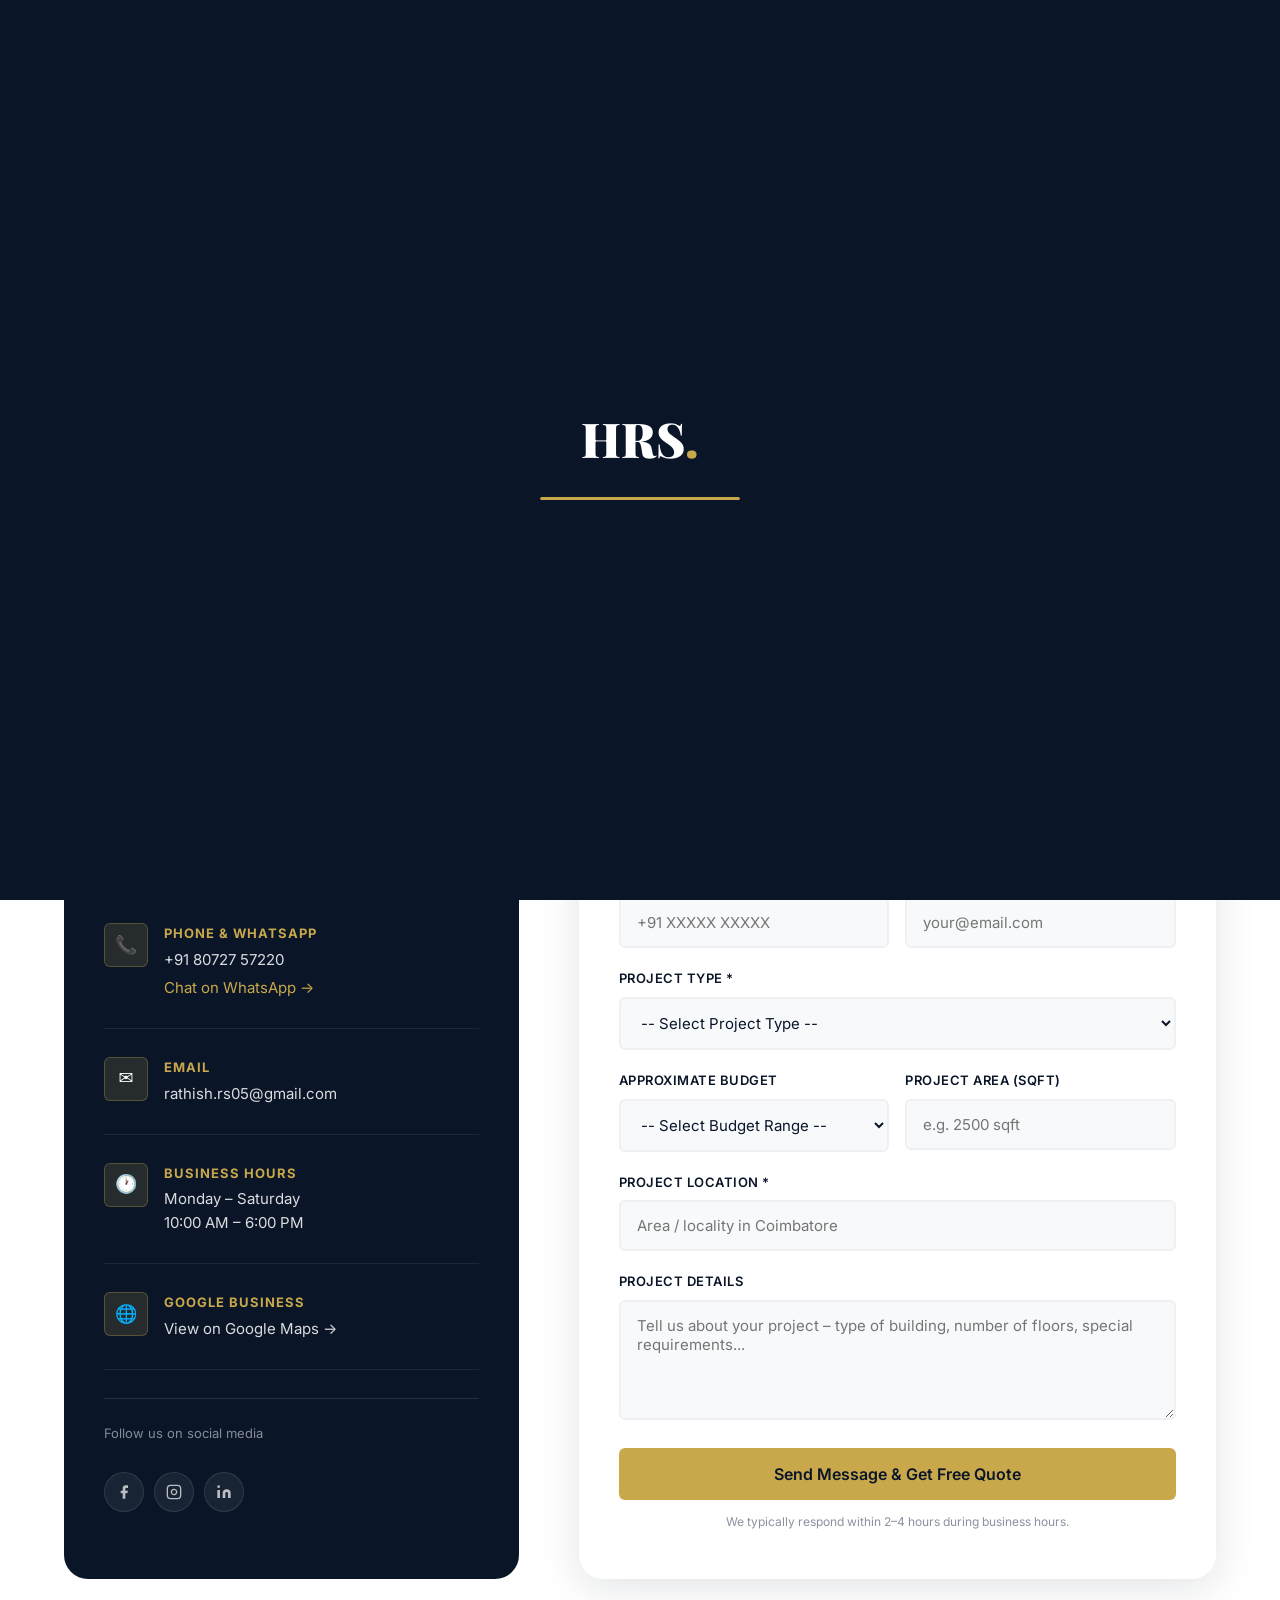
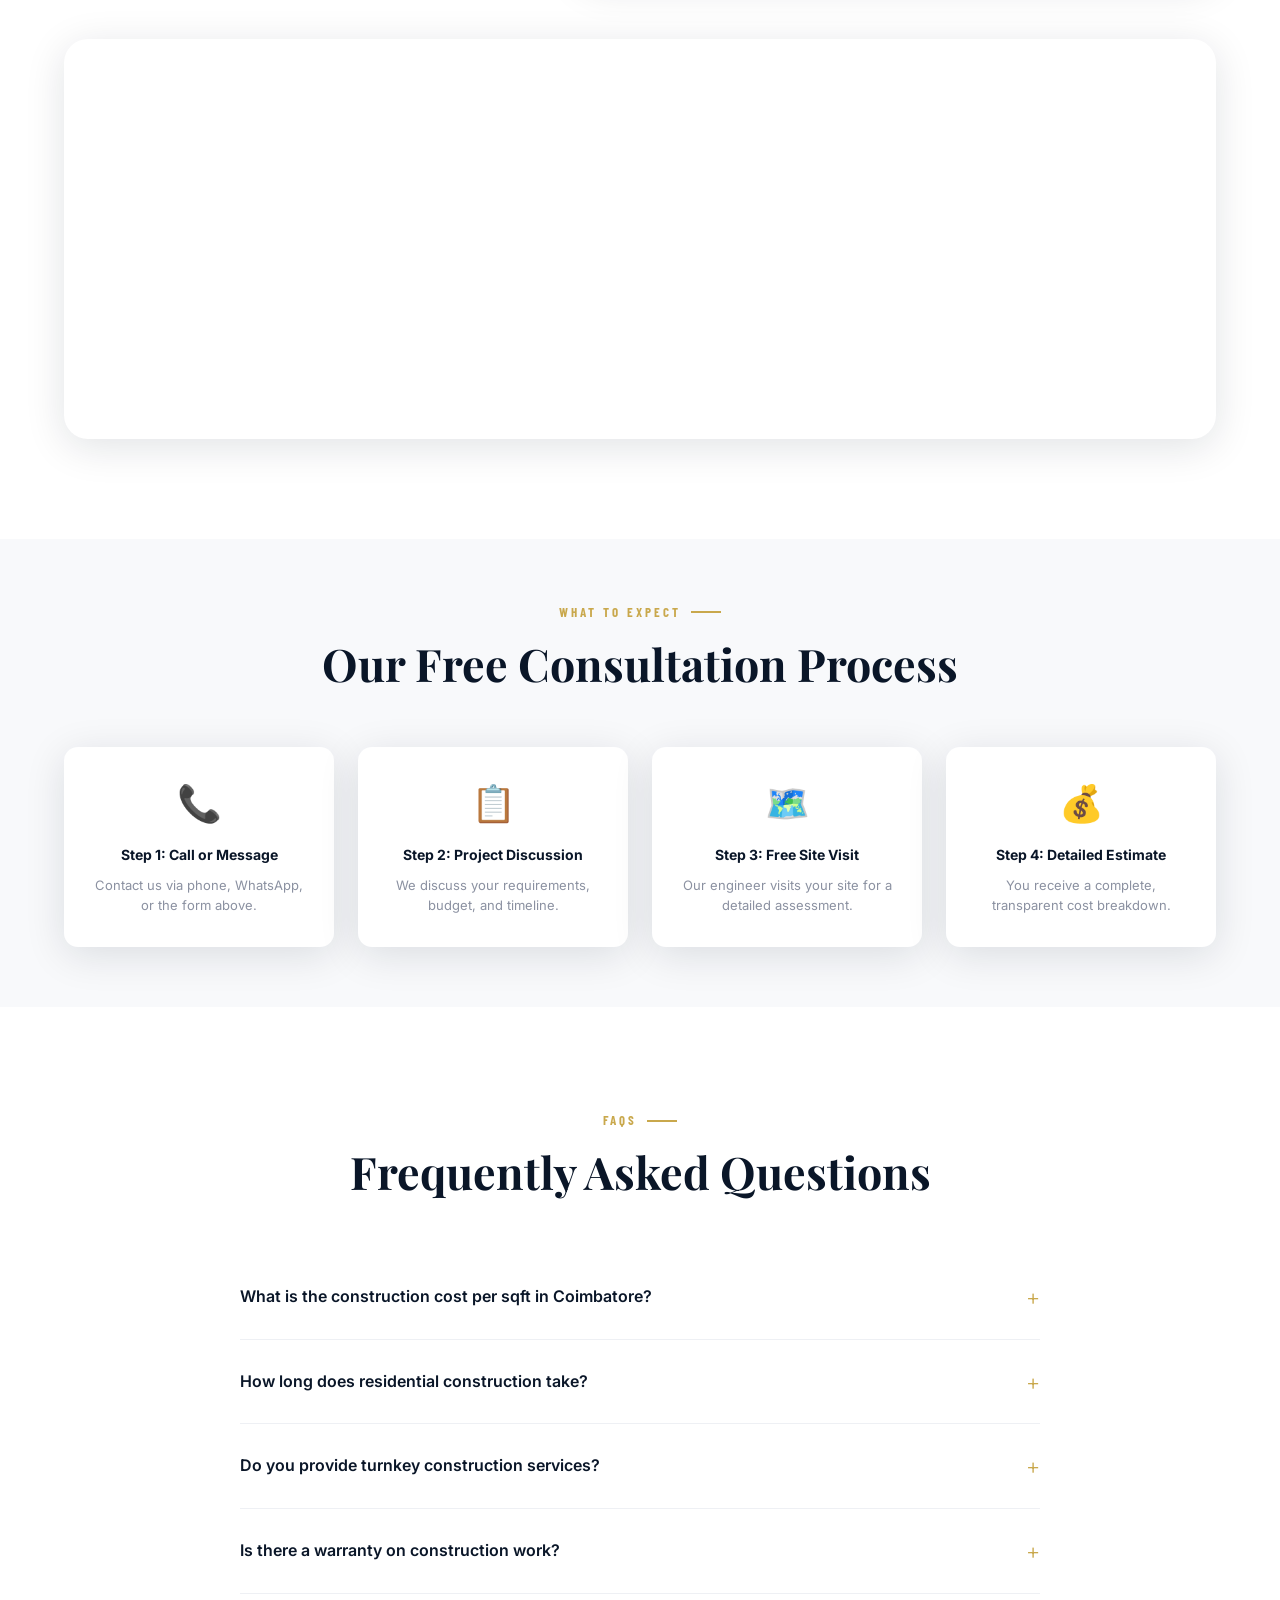
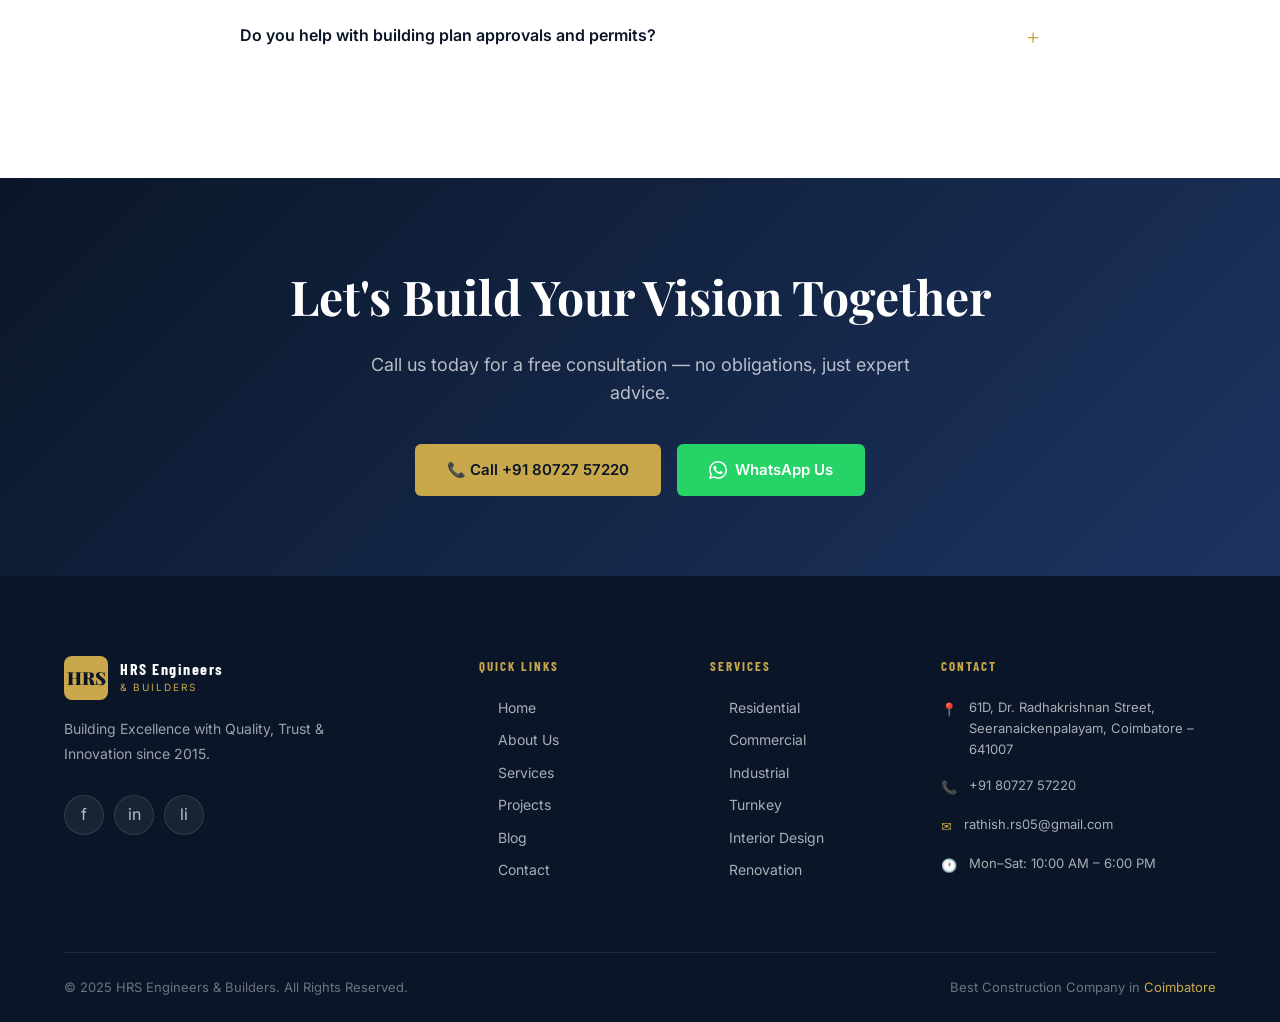
<file: contact.html>
<!DOCTYPE html>
<html lang="en">
<head>
  <meta charset="UTF-8"/>
  <meta name="viewport" content="width=device-width, initial-scale=1.0"/>
  <title>Contact HRS Engineers & Builders | Best Construction Company Coimbatore</title>
  <meta name="description" content="Contact HRS Engineers & Builders – best construction company in Coimbatore. Call +91 8072757220 or visit us at 61D Dr. Radhakrishnan Street, Seeranaickenpalayam."/>
  <link rel="canonical" href="https://www.hrsengineerbuilders.com/contact.html"/>
  <link rel="stylesheet" href="css/style.css"/>
  <script type="application/ld+json">
  {
    "@context":"https://schema.org",
    "@type":"ContactPage",
    "name":"Contact HRS Engineers & Builders",
    "url":"https://www.hrsengineerbuilders.com/contact.html",
    "mainEntity":{
      "@type":"LocalBusiness",
      "name":"HRS Engineers & Builders",
      "telephone":"+91-8072757220",
      "email":"rathish.rs05@gmail.com",
      "address":{"@type":"PostalAddress","streetAddress":"61D, Dr. Radhakrishnan Street, Seeranaickenpalayam","addressLocality":"Coimbatore","addressRegion":"Tamil Nadu","postalCode":"641007","addressCountry":"IN"}
    }
  }
  </script>
</head>
<body>

<div class="loader"><div class="loader-inner"><div class="loader-logo">HRS<span>.</span></div><div class="loader-bar"><div class="loader-fill"></div></div></div></div>

<nav class="nav scrolled">
  <div class="nav-inner">
    <a href="index.html" class="nav-logo">
      <div class="logo-mark">HRS</div>
      <div class="logo-text"><span class="name">HRS Engineers</span><span class="sub">& Builders</span></div>
    </a>
    <ul class="nav-links">
      <li><a href="index.html">Home</a></li>
      <li><a href="about.html">About</a></li>
      <li><a href="services.html">Services</a></li>
      <li><a href="projects.html">Projects</a></li>
      <li><a href="blog.html">Blog</a></li>
      <li><a href="contact.html" class="active">Contact</a></li>
    </ul>
    <div class="nav-cta">
      <a href="tel:+918072757220" class="nav-phone">📞 +91 80727 57220</a>
      <a href="contact.html" class="btn btn-primary">Free Quote</a>
    </div>
    <button class="hamburger" aria-label="Menu"><span></span><span></span><span></span></button>
  </div>
</nav>
<div class="mobile-menu">
  <ul>
    <li><a href="index.html">Home</a></li><li><a href="about.html">About</a></li>
    <li><a href="services.html">Services</a></li><li><a href="projects.html">Projects</a></li>
    <li><a href="blog.html">Blog</a></li><li><a href="contact.html">Contact</a></li>
  </ul>
  <div class="mobile-cta">
    <a href="tel:+918072757220" class="btn btn-outline">📞 Call Now</a>
    <a href="contact.html" class="btn btn-primary">Get Free Quote</a>
  </div>
</div>

<!-- PAGE HERO -->
<section class="page-hero">
  <div class="page-hero-bg" style="background-image:url('https://images.unsplash.com/photo-1497366216548-37526070297c?w=1600&q=80')"></div>
  <div class="page-hero-overlay"></div>
  <div class="container">
    <div class="breadcrumb"><a href="index.html">Home</a><span>/</span><span class="current">Contact</span></div>
    <h1>Contact HRS Engineers & Builders</h1>
    <p>Get in touch for a free consultation, site visit, or project estimate. We respond within 24 hours.</p>
  </div>
</section>

<!-- QUICK CONTACT STRIP -->
<div style="background:var(--gold);padding:20px 0;">
  <div class="container">
    <div style="display:flex;justify-content:center;gap:48px;flex-wrap:wrap;align-items:center;">
      <a href="tel:+918072757220" style="display:flex;align-items:center;gap:10px;text-decoration:none;color:var(--navy);font-weight:700;font-size:15px;">
        <span style="font-size:20px;">📞</span> +91 80727 57220
      </a>
      <a href="https://wa.me/918072757220" target="_blank" rel="noopener" style="display:flex;align-items:center;gap:10px;text-decoration:none;color:var(--navy);font-weight:700;font-size:15px;">
        <span style="font-size:20px;">💬</span> WhatsApp Us
      </a>
      <a href="mailto:rathish.rs05@gmail.com" style="display:flex;align-items:center;gap:10px;text-decoration:none;color:var(--navy);font-weight:700;font-size:15px;">
        <span style="font-size:20px;">✉️</span> rathish.rs05@gmail.com
      </a>
      <span style="display:flex;align-items:center;gap:10px;color:var(--navy);font-weight:600;font-size:14px;">
        <span style="font-size:18px;">🕐</span> Mon–Sat: 10AM – 6PM
      </span>
    </div>
  </div>
</div>

<!-- CONTACT SECTION -->
<section class="section-pad">
  <div class="container">
    <div class="contact-grid">

      <!-- Info Card -->
      <div class="contact-info-card reveal-left">
        <h3>Get In Touch</h3>
        <p>We'd love to hear about your project. Reach us through any of the channels below.</p>

        <div class="contact-item">
          <div class="contact-icon">📍</div>
          <div class="contact-item-text">
            <strong>Office Address</strong>
            <span>61D, Dr. Radhakrishnan Street,<br>Seeranaickenpalayam,<br>Coimbatore – 641007, Tamil Nadu</span>
          </div>
        </div>
        <div class="contact-item">
          <div class="contact-icon">📞</div>
          <div class="contact-item-text">
            <strong>Phone & WhatsApp</strong>
            <a href="tel:+918072757220">+91 80727 57220</a>
            <a href="https://wa.me/918072757220" target="_blank" rel="noopener" style="color:var(--gold);margin-top:4px;">Chat on WhatsApp →</a>
          </div>
        </div>
        <div class="contact-item">
          <div class="contact-icon">✉️</div>
          <div class="contact-item-text">
            <strong>Email</strong>
            <a href="mailto:rathish.rs05@gmail.com">rathish.rs05@gmail.com</a>
          </div>
        </div>
        <div class="contact-item">
          <div class="contact-icon">🕐</div>
          <div class="contact-item-text">
            <strong>Business Hours</strong>
            <span>Monday – Saturday<br>10:00 AM – 6:00 PM</span>
          </div>
        </div>
        <div class="contact-item">
          <div class="contact-icon">🌐</div>
          <div class="contact-item-text">
            <strong>Google Business</strong>
            <a href="https://share.google/GmDTT0xN2HAFgJW97" target="_blank" rel="noopener">View on Google Maps →</a>
          </div>
        </div>

        <div style="border-top:1px solid rgba(255,255,255,0.1);padding-top:24px;margin-top:4px;">
          <p style="color:rgba(255,255,255,0.5);font-size:13px;margin-bottom:14px;">Follow us on social media</p>
          <div class="social-links">
            <a href="https://www.facebook.com/saivignesh006" class="social-link" target="_blank" rel="noopener" title="Facebook">
              <svg width="16" height="16" fill="currentColor" viewBox="0 0 24 24"><path d="M18 2h-3a5 5 0 00-5 5v3H7v4h3v8h4v-8h3l1-4h-4V7a1 1 0 011-1h3z"/></svg>
            </a>
            <a href="https://www.instagram.com/hrsconstructionsanddevelopers/" class="social-link" target="_blank" rel="noopener" title="Instagram">
              <svg width="16" height="16" fill="none" stroke="currentColor" stroke-width="2" viewBox="0 0 24 24"><rect x="2" y="2" width="20" height="20" rx="5" ry="5"/><path d="M16 11.37A4 4 0 1112.63 8 4 4 0 0116 11.37z"/><line x1="17.5" y1="6.5" x2="17.51" y2="6.5"/></svg>
            </a>
            <a href="https://www.linkedin.com/company/115194124/" class="social-link" target="_blank" rel="noopener" title="LinkedIn">
              <svg width="16" height="16" fill="currentColor" viewBox="0 0 24 24"><path d="M16 8a6 6 0 016 6v7h-4v-7a2 2 0 00-2-2 2 2 0 00-2 2v7h-4v-7a6 6 0 016-6zM2 9h4v12H2z"/><circle cx="4" cy="4" r="2"/></svg>
            </a>
          </div>
        </div>
      </div>

      <!-- Form Card -->
      <div class="contact-form-card reveal-right">
        <h3>Send Us a Message</h3>
        <p>Fill in the form below and our team will respond within 24 hours with a free consultation.</p>
        <form class="contact-form" novalidate>
          <div class="form-row">
            <div class="form-group">
              <label for="fname">First Name *</label>
              <input type="text" id="fname" name="fname" placeholder="Your first name" required/>
            </div>
            <div class="form-group">
              <label for="lname">Last Name</label>
              <input type="text" id="lname" name="lname" placeholder="Your last name"/>
            </div>
          </div>
          <div class="form-row">
            <div class="form-group">
              <label for="phone">Phone Number *</label>
              <input type="tel" id="phone" name="phone" placeholder="+91 XXXXX XXXXX" required/>
            </div>
            <div class="form-group">
              <label for="email">Email Address</label>
              <input type="email" id="email" name="email" placeholder="your@email.com"/>
            </div>
          </div>
          <div class="form-group">
            <label for="service">Project Type *</label>
            <select id="service" name="service" required>
              <option value="">-- Select Project Type --</option>
              <option>Residential House / Villa</option>
              <option>Apartment Complex</option>
              <option>Commercial Office Building</option>
              <option>Industrial / Warehouse</option>
              <option>Turnkey Construction</option>
              <option>Interior Design</option>
              <option>Renovation / Remodeling</option>
              <option>Structural Engineering</option>
              <option>Other</option>
            </select>
          </div>
          <div class="form-row">
            <div class="form-group">
              <label for="budget">Approximate Budget</label>
              <select id="budget" name="budget">
                <option value="">-- Select Budget Range --</option>
                <option>Below ₹20 Lakhs</option>
                <option>₹20 – ₹50 Lakhs</option>
                <option>₹50 Lakhs – ₹1 Crore</option>
                <option>₹1 – ₹5 Crore</option>
                <option>Above ₹5 Crore</option>
              </select>
            </div>
            <div class="form-group">
              <label for="area">Project Area (sqft) </label>
              <input type="text" id="area" name="area" placeholder="e.g. 2500 sqft"/>
            </div>
          </div>
          <div class="form-group">
            <label for="location">Project Location *</label>
            <input type="text" id="location" name="location" placeholder="Area / locality in Coimbatore" required/>
          </div>
          <div class="form-group">
            <label for="message">Project Details</label>
            <textarea id="message" name="message" placeholder="Tell us about your project – type of building, number of floors, special requirements..."></textarea>
          </div>
          <button type="submit" class="btn btn-primary" style="width:100%;justify-content:center;font-size:16px;padding:16px;">Send Message & Get Free Quote</button>
          <p style="font-size:12px;color:var(--gray-500);margin-top:12px;text-align:center;">We typically respond within 2–4 hours during business hours.</p>
        </form>
      </div>
    </div>

    <!-- Google Map -->
    <div class="map-container reveal" style="margin-top:60px;">
      <iframe
        src="https://www.google.com/maps/embed?pb=!1m18!1m12!1m3!1d3916.1234567890!2d77.0234!3d11.0168!2m3!1f0!2f0!3f0!3m2!1i1024!2i768!4f13.1!3m3!1m2!1s0x0%3A0x0!2zMTHCsDAxJzAwLjQiTiA3N8KwMDEnMjQuMCJF!5e0!3m2!1sen!2sin!4v1234567890"
        width="100%" height="400" style="border:0;" allowfullscreen="" loading="lazy"
        title="HRS Engineers & Builders Office Location – 61D Dr. Radhakrishnan Street Seeranaickenpalayam Coimbatore"
        referrerpolicy="no-referrer-when-downgrade">
      </iframe>
    </div>
  </div>
</section>

<!-- WHY CONTACT US -->
<section class="section-pad-sm" style="background:var(--gray-50);">
  <div class="container">
    <div class="section-header center">
      <div class="eyebrow">What to Expect</div>
      <h2 class="heading-lg">Our Free Consultation Process</h2>
    </div>
    <div style="display:grid;grid-template-columns:repeat(auto-fill,minmax(220px,1fr));gap:24px;margin-top:40px;">
      <div class="value-card reveal delay-1">
        <div class="value-icon">📞</div>
        <h4>Step 1: Call or Message</h4>
        <p style="font-size:13px;color:var(--gray-500);margin-top:8px;line-height:1.6;">Contact us via phone, WhatsApp, or the form above.</p>
      </div>
      <div class="value-card reveal delay-2">
        <div class="value-icon">📋</div>
        <h4>Step 2: Project Discussion</h4>
        <p style="font-size:13px;color:var(--gray-500);margin-top:8px;line-height:1.6;">We discuss your requirements, budget, and timeline.</p>
      </div>
      <div class="value-card reveal delay-3">
        <div class="value-icon">🗺️</div>
        <h4>Step 3: Free Site Visit</h4>
        <p style="font-size:13px;color:var(--gray-500);margin-top:8px;line-height:1.6;">Our engineer visits your site for a detailed assessment.</p>
      </div>
      <div class="value-card reveal delay-4">
        <div class="value-icon">💰</div>
        <h4>Step 4: Detailed Estimate</h4>
        <p style="font-size:13px;color:var(--gray-500);margin-top:8px;line-height:1.6;">You receive a complete, transparent cost breakdown.</p>
      </div>
    </div>
  </div>
</section>

<!-- FAQ -->
<section class="section-pad">
  <div class="container">
    <div class="section-header center">
      <div class="eyebrow">FAQs</div>
      <h2 class="heading-lg">Frequently Asked Questions</h2>
    </div>
    <div style="max-width:800px;margin:0 auto;" class="faq-list">
      <div class="faq-item reveal" style="border-bottom:1px solid var(--gray-100);padding:24px 0;">
        <h3 style="font-size:1rem;font-weight:600;color:var(--navy);cursor:pointer;display:flex;justify-content:space-between;align-items:center;" onclick="this.nextElementSibling.style.display=this.nextElementSibling.style.display==='block'?'none':'block';this.querySelector('.faq-icon').textContent=this.nextElementSibling.style.display==='block'?'−':'+'">
          What is the construction cost per sqft in Coimbatore?
          <span class="faq-icon" style="color:var(--gold);font-size:1.4rem;font-weight:300;">+</span>
        </h3>
        <p style="display:none;margin-top:12px;color:var(--gray-700);line-height:1.8;font-size:14px;">Residential construction in Coimbatore typically ranges from ₹1,800–₹3,500 per sqft depending on specifications. Basic construction starts at ₹1,800/sqft, standard at ₹2,200–₹2,600/sqft, and premium/luxury at ₹3,000–₹3,500/sqft. Commercial projects range from ₹2,200–₹4,000/sqft. Contact us for an exact quote based on your specific requirements.</p>
      </div>
      <div class="faq-item reveal delay-1" style="border-bottom:1px solid var(--gray-100);padding:24px 0;">
        <h3 style="font-size:1rem;font-weight:600;color:var(--navy);cursor:pointer;display:flex;justify-content:space-between;align-items:center;" onclick="this.nextElementSibling.style.display=this.nextElementSibling.style.display==='block'?'none':'block';this.querySelector('.faq-icon').textContent=this.nextElementSibling.style.display==='block'?'−':'+'">
          How long does residential construction take?
          <span class="faq-icon" style="color:var(--gold);font-size:1.4rem;font-weight:300;">+</span>
        </h3>
        <p style="display:none;margin-top:12px;color:var(--gray-700);line-height:1.8;font-size:14px;">A typical 2,000–3,000 sqft house takes 10–14 months. Larger villas and apartment complexes take 18–30 months. We always provide a detailed timeline in our project agreement and stick to it with rigorous project management.</p>
      </div>
      <div class="faq-item reveal delay-2" style="border-bottom:1px solid var(--gray-100);padding:24px 0;">
        <h3 style="font-size:1rem;font-weight:600;color:var(--navy);cursor:pointer;display:flex;justify-content:space-between;align-items:center;" onclick="this.nextElementSibling.style.display=this.nextElementSibling.style.display==='block'?'none':'block';this.querySelector('.faq-icon').textContent=this.nextElementSibling.style.display==='block'?'−':'+'">
          Do you provide turnkey construction services?
          <span class="faq-icon" style="color:var(--gold);font-size:1.4rem;font-weight:300;">+</span>
        </h3>
        <p style="display:none;margin-top:12px;color:var(--gray-700);line-height:1.8;font-size:14px;">Yes! Our turnkey construction service covers everything from initial design to final handover — architecture, structural engineering, construction, electrical, plumbing, finishing, and interior work. You simply hand over the keys and collect back a complete, ready-to-use building.</p>
      </div>
      <div class="faq-item reveal delay-3" style="border-bottom:1px solid var(--gray-100);padding:24px 0;">
        <h3 style="font-size:1rem;font-weight:600;color:var(--navy);cursor:pointer;display:flex;justify-content:space-between;align-items:center;" onclick="this.nextElementSibling.style.display=this.nextElementSibling.style.display==='block'?'none':'block';this.querySelector('.faq-icon').textContent=this.nextElementSibling.style.display==='block'?'−':'+'">
          Is there a warranty on construction work?
          <span class="faq-icon" style="color:var(--gold);font-size:1.4rem;font-weight:300;">+</span>
        </h3>
        <p style="display:none;margin-top:12px;color:var(--gray-700);line-height:1.8;font-size:14px;">Yes. We provide a 2-year structural warranty and 1-year warranty on all civil finishing work. Any defects that arise from our construction within the warranty period are rectified at no additional cost to the client.</p>
      </div>
      <div class="faq-item reveal delay-4" style="padding:24px 0;">
        <h3 style="font-size:1rem;font-weight:600;color:var(--navy);cursor:pointer;display:flex;justify-content:space-between;align-items:center;" onclick="this.nextElementSibling.style.display=this.nextElementSibling.style.display==='block'?'none':'block';this.querySelector('.faq-icon').textContent=this.nextElementSibling.style.display==='block'?'−':'+'">
          Do you help with building plan approvals and permits?
          <span class="faq-icon" style="color:var(--gold);font-size:1.4rem;font-weight:300;">+</span>
        </h3>
        <p style="display:none;margin-top:12px;color:var(--gray-700);line-height:1.8;font-size:14px;">Yes. We assist with architectural drawings for Coimbatore City Municipal Corporation (CCMC) approval, Tamil Nadu building regulations compliance, and all necessary construction permits. Our team has extensive experience navigating local regulatory requirements.</p>
      </div>
    </div>
  </div>
</section>

<section class="cta-banner">
  <div class="container">
    <h2>Let's Build Your Vision Together</h2>
    <p>Call us today for a free consultation — no obligations, just expert advice.</p>
    <div class="cta-btns">
      <a href="tel:+918072757220" class="btn btn-primary">📞 Call +91 80727 57220</a>
      <a href="https://wa.me/918072757220" class="whatsapp-btn" target="_blank" rel="noopener">
        <svg width="18" height="18" viewBox="0 0 24 24" fill="currentColor"><path d="M17.472 14.382c-.297-.149-1.758-.867-2.03-.967-.273-.099-.471-.148-.67.15-.197.297-.767.966-.94 1.164-.173.199-.347.223-.644.075-.297-.15-1.255-.463-2.39-1.475-.883-.788-1.48-1.761-1.653-2.059-.173-.297-.018-.458.13-.606.134-.133.298-.347.446-.52.149-.174.198-.298.298-.497.099-.198.05-.371-.025-.52-.075-.149-.669-1.612-.916-2.207-.242-.579-.487-.5-.669-.51-.173-.008-.371-.01-.57-.01-.198 0-.52.074-.792.372-.272.297-1.04 1.016-1.04 2.479 0 1.462 1.065 2.875 1.213 3.074.149.198 2.096 3.2 5.077 4.487.709.306 1.262.489 1.694.625.712.227 1.36.195 1.871.118.571-.085 1.758-.719 2.006-1.413.248-.694.248-1.289.173-1.413-.074-.124-.272-.198-.57-.347m-5.421 7.403h-.004a9.87 9.87 0 01-5.031-1.378l-.361-.214-3.741.982.998-3.648-.235-.374a9.86 9.86 0 01-1.51-5.26c.001-5.45 4.436-9.884 9.888-9.884 2.64 0 5.122 1.03 6.988 2.898a9.825 9.825 0 012.893 6.994c-.003 5.45-4.437 9.884-9.885 9.884m8.413-18.297A11.815 11.815 0 0012.05 0C5.495 0 .16 5.335.157 11.892c0 2.096.547 4.142 1.588 5.945L.057 24l6.305-1.654a11.882 11.882 0 005.683 1.448h.005c6.554 0 11.89-5.335 11.893-11.893a11.821 11.821 0 00-3.48-8.413z"/></svg>
        WhatsApp Us
      </a>
    </div>
  </div>
</section>

<footer class="footer">
  <div class="container">
    <div class="footer-grid">
      <div class="footer-brand">
        <a href="index.html" class="nav-logo" style="display:inline-flex"><div class="logo-mark">HRS</div><div class="logo-text"><span class="name">HRS Engineers</span><span class="sub">& Builders</span></div></a>
        <p>Building Excellence with Quality, Trust & Innovation since 2015.</p>
        <div class="social-links">
          <a href="https://www.facebook.com/saivignesh006" class="social-link" target="_blank" rel="noopener">f</a>
          <a href="https://www.instagram.com/hrsconstructionsanddevelopers/" class="social-link" target="_blank" rel="noopener">in</a>
          <a href="https://www.linkedin.com/company/115194124/" class="social-link" target="_blank" rel="noopener">li</a>
        </div>
      </div>
      <div class="footer-col"><h4>Quick Links</h4><ul class="footer-links"><li><a href="index.html">Home</a></li><li><a href="about.html">About Us</a></li><li><a href="services.html">Services</a></li><li><a href="projects.html">Projects</a></li><li><a href="blog.html">Blog</a></li><li><a href="contact.html">Contact</a></li></ul></div>
      <div class="footer-col"><h4>Services</h4><ul class="footer-links"><li><a href="services.html#residential">Residential</a></li><li><a href="services.html#commercial">Commercial</a></li><li><a href="services.html#industrial">Industrial</a></li><li><a href="services.html#turnkey">Turnkey</a></li><li><a href="services.html#interior">Interior Design</a></li><li><a href="services.html#renovation">Renovation</a></li></ul></div>
      <div class="footer-col"><h4>Contact</h4>
        <div class="footer-contact-item"><span class="icon">📍</span><span>61D, Dr. Radhakrishnan Street, Seeranaickenpalayam, Coimbatore – 641007</span></div>
        <div class="footer-contact-item"><span class="icon">📞</span><a href="tel:+918072757220" style="color:rgba(255,255,255,0.65);text-decoration:none;">+91 80727 57220</a></div>
        <div class="footer-contact-item"><span class="icon">✉️</span><a href="mailto:rathish.rs05@gmail.com" style="color:rgba(255,255,255,0.65);text-decoration:none;">rathish.rs05@gmail.com</a></div>
        <div class="footer-contact-item"><span class="icon">🕐</span><span>Mon–Sat: 10:00 AM – 6:00 PM</span></div>
      </div>
    </div>
    <div class="footer-bottom">
      <p>© 2025 HRS Engineers & Builders. All Rights Reserved.</p>
      <p>Best Construction Company in <a href="index.html">Coimbatore</a></p>
    </div>
  </div>
</footer>

<style>.nav { background: rgba(10,22,40,0.96); backdrop-filter: blur(20px); }</style>
<script src="js/config.js"></script>
<script src="js/main.js"></script>
</body>
</html>
</file>
<file: css/style.css>
/* ============================================
   HRS Engineers & Builders - Design System
   Dark Blue, White, Light Gray + Gold Accents
   ============================================ */

@import url('https://fonts.googleapis.com/css2?family=Playfair+Display:wght@400;600;700;900&family=Inter:wght@300;400;500;600;700&family=Barlow+Condensed:wght@400;600;700&display=swap');

:root {
  --navy:       #0A1628;
  --navy-mid:   #112240;
  --navy-light: #1D3461;
  --gold:       #C9A84C;
  --gold-light: #E8C97A;
  --white:      #FFFFFF;
  --gray-50:    #F8F9FB;
  --gray-100:   #EEF0F4;
  --gray-300:   #C5C9D4;
  --gray-500:   #8B91A1;
  --gray-700:   #4A5067;

  --font-display: 'Playfair Display', Georgia, serif;
  --font-body:    'Inter', system-ui, sans-serif;
  --font-accent:  'Barlow Condensed', sans-serif;

  --radius-sm:  6px;
  --radius-md:  14px;
  --radius-lg:  24px;
  --radius-xl:  40px;

  --shadow-card: 0 8px 40px rgba(10,22,40,0.12);
  --shadow-hover: 0 20px 60px rgba(10,22,40,0.22);
  --glass-bg:   rgba(17,34,64,0.7);
  --glass-border: rgba(201,168,76,0.2);

  --transition: 0.35s cubic-bezier(0.25,0.46,0.45,0.94);
}

*, *::before, *::after { box-sizing: border-box; margin: 0; padding: 0; }

html { scroll-behavior: smooth; font-size: 16px; }

body {
  font-family: var(--font-body);
  background: var(--white);
  color: var(--navy);
  overflow-x: hidden;
  line-height: 1.6;
}

/* ── SCROLLBAR ── */
::-webkit-scrollbar { width: 6px; }
::-webkit-scrollbar-track { background: var(--navy); }
::-webkit-scrollbar-thumb { background: var(--gold); border-radius: 3px; }

/* ── UTILITY ── */
.container { max-width: 1200px; margin: 0 auto; padding: 0 24px; }
.section-pad { padding: 100px 0; }
.section-pad-sm { padding: 60px 0; }

.eyebrow {
  font-family: var(--font-accent);
  font-size: 13px;
  font-weight: 700;
  letter-spacing: 3px;
  text-transform: uppercase;
  color: var(--gold);
  display: inline-flex;
  align-items: center;
  gap: 10px;
  margin-bottom: 14px;
}
.eyebrow::before {
  content: '';
  display: block;
  width: 30px; height: 2px;
  background: var(--gold);
  flex-shrink: 0;
}

.heading-xl {
  font-family: var(--font-display);
  font-size: clamp(2.4rem, 5vw, 3.8rem);
  font-weight: 700;
  line-height: 1.15;
  color: var(--navy);
}
.heading-lg {
  font-family: var(--font-display);
  font-size: clamp(1.9rem, 3.5vw, 2.8rem);
  font-weight: 700;
  line-height: 1.2;
  color: var(--navy);
}
.heading-md {
  font-family: var(--font-display);
  font-size: clamp(1.4rem, 2.5vw, 1.9rem);
  font-weight: 600;
  line-height: 1.3;
  color: var(--navy);
}

.text-gold { color: var(--gold); }
.text-white { color: var(--white); }
.text-gray { color: var(--gray-500); }

.btn {
  display: inline-flex;
  align-items: center;
  gap: 8px;
  padding: 14px 32px;
  border-radius: var(--radius-sm);
  font-family: var(--font-body);
  font-size: 15px;
  font-weight: 600;
  cursor: pointer;
  border: none;
  text-decoration: none;
  transition: all var(--transition);
  white-space: nowrap;
}
.btn-primary {
  background: var(--gold);
  color: var(--navy);
}
.btn-primary:hover {
  background: var(--gold-light);
  transform: translateY(-2px);
  box-shadow: 0 10px 30px rgba(201,168,76,0.35);
}
.btn-outline {
  background: transparent;
  color: var(--white);
  border: 2px solid rgba(255,255,255,0.5);
}
.btn-outline:hover {
  border-color: var(--gold);
  color: var(--gold);
  transform: translateY(-2px);
}
.btn-dark {
  background: var(--navy);
  color: var(--white);
}
.btn-dark:hover {
  background: var(--navy-light);
  transform: translateY(-2px);
  box-shadow: 0 10px 30px rgba(10,22,40,0.3);
}

.tag {
  display: inline-block;
  padding: 4px 12px;
  background: rgba(201,168,76,0.12);
  border: 1px solid rgba(201,168,76,0.3);
  color: var(--gold);
  border-radius: 100px;
  font-size: 12px;
  font-weight: 600;
  letter-spacing: 1px;
  text-transform: uppercase;
}

/* ── NAVIGATION ── */
.nav {
  position: fixed;
  top: 0; left: 0; right: 0;
  z-index: 1000;
  padding: 0 24px;
  transition: all 0.4s ease;
}
.nav.scrolled {
  background: rgba(10,22,40,0.96);
  backdrop-filter: blur(20px);
  -webkit-backdrop-filter: blur(20px);
  box-shadow: 0 4px 30px rgba(0,0,0,0.3);
  padding: 0 24px;
}
.nav-inner {
  max-width: 1200px;
  margin: 0 auto;
  display: flex;
  align-items: center;
  justify-content: space-between;
  height: 80px;
}
.nav-logo {
  display: flex;
  align-items: center;
  gap: 12px;
  text-decoration: none;
}
.logo-mark {
  width: 44px; height: 44px;
  background: var(--gold);
  border-radius: 8px;
  display: flex;
  align-items: center;
  justify-content: center;
  font-family: var(--font-display);
  font-weight: 900;
  font-size: 18px;
  color: var(--navy);
  flex-shrink: 0;
}
.logo-text { color: var(--white); }
.logo-text .name {
  display: block;
  font-family: var(--font-accent);
  font-size: 16px;
  font-weight: 700;
  letter-spacing: 1.5px;
  line-height: 1;
}
.logo-text .sub {
  display: block;
  font-size: 10px;
  color: var(--gold);
  letter-spacing: 2px;
  text-transform: uppercase;
  margin-top: 2px;
}
.nav-links {
  display: flex;
  list-style: none;
  gap: 4px;
}
.nav-links a {
  color: rgba(255,255,255,0.85);
  text-decoration: none;
  font-size: 14px;
  font-weight: 500;
  padding: 8px 14px;
  border-radius: var(--radius-sm);
  transition: all var(--transition);
  position: relative;
}
.nav-links a::after {
  content: '';
  position: absolute;
  bottom: 4px; left: 14px; right: 14px;
  height: 2px;
  background: var(--gold);
  transform: scaleX(0);
  transition: transform var(--transition);
}
.nav-links a:hover { color: var(--white); }
.nav-links a:hover::after,
.nav-links a.active::after { transform: scaleX(1); }
.nav-links a.active { color: var(--gold); }
.nav-cta { display: flex; align-items: center; gap: 12px; }
.nav-phone {
  color: var(--gold);
  text-decoration: none;
  font-size: 14px;
  font-weight: 600;
  display: flex;
  align-items: center;
  gap: 6px;
  transition: color var(--transition);
}
.nav-phone:hover { color: var(--gold-light); }

.hamburger {
  display: none;
  flex-direction: column;
  gap: 5px;
  cursor: pointer;
  padding: 4px;
  background: none;
  border: none;
}
.hamburger span {
  display: block;
  width: 24px; height: 2px;
  background: var(--white);
  transition: all var(--transition);
  border-radius: 2px;
}
.hamburger.open span:nth-child(1) { transform: rotate(45deg) translate(5px, 5px); }
.hamburger.open span:nth-child(2) { opacity: 0; }
.hamburger.open span:nth-child(3) { transform: rotate(-45deg) translate(5px, -5px); }

.mobile-menu {
  display: none;
  position: fixed;
  top: 80px; left: 0; right: 0;
  background: rgba(10,22,40,0.98);
  backdrop-filter: blur(20px);
  padding: 24px;
  z-index: 999;
  border-top: 1px solid rgba(201,168,76,0.2);
}
.mobile-menu.open { display: block; }
.mobile-menu ul { list-style: none; }
.mobile-menu ul li a {
  display: block;
  color: var(--white);
  text-decoration: none;
  font-size: 18px;
  padding: 14px 0;
  border-bottom: 1px solid rgba(255,255,255,0.07);
  font-weight: 500;
  transition: color var(--transition);
}
.mobile-menu ul li a:hover { color: var(--gold); }
.mobile-menu .mobile-cta { margin-top: 20px; display: flex; flex-direction: column; gap: 10px; }

/* ── HERO ── */
.hero {
  position: relative;
  min-height: 100vh;
  display: flex;
  align-items: center;
  overflow: hidden;
  background: var(--navy);
}
.hero-bg {
  position: absolute;
  inset: 0;
  background-image: url('https://images.unsplash.com/photo-1541888946425-d81bb19240f5?w=1800&q=85');
  background-size: cover;
  background-position: center;
  background-attachment: fixed;
  opacity: 0.25;
  transform: scale(1.05);
  transition: transform 0.1s linear;
}
.hero-overlay {
  position: absolute;
  inset: 0;
  background: linear-gradient(
    135deg,
    rgba(10,22,40,0.97) 0%,
    rgba(10,22,40,0.8) 50%,
    rgba(10,22,40,0.6) 100%
  );
}
.hero-content {
  position: relative;
  z-index: 2;
  max-width: 1200px;
  margin: 0 auto;
  padding: 120px 24px 80px;
  display: grid;
  grid-template-columns: 1fr 1fr;
  gap: 60px;
  align-items: center;
  width: 100%;
}
.hero-text .eyebrow { margin-bottom: 18px; }
.hero-h1 {
  font-family: var(--font-display);
  font-size: clamp(2.8rem, 5.5vw, 4.5rem);
  font-weight: 900;
  line-height: 1.1;
  color: var(--white);
  margin-bottom: 20px;
}
.hero-h1 em {
  font-style: normal;
  color: var(--gold);
}
.hero-sub {
  font-size: 18px;
  color: rgba(255,255,255,0.75);
  line-height: 1.7;
  margin-bottom: 36px;
  max-width: 520px;
}
.hero-btns { display: flex; gap: 14px; flex-wrap: wrap; margin-bottom: 50px; }

.hero-stats {
  display: grid;
  grid-template-columns: repeat(2, 1fr);
  gap: 16px;
}
.stat-card {
  background: rgba(255,255,255,0.05);
  border: 1px solid rgba(201,168,76,0.2);
  border-radius: var(--radius-md);
  padding: 20px;
  backdrop-filter: blur(10px);
  transition: all var(--transition);
}
.stat-card:hover {
  background: rgba(201,168,76,0.1);
  border-color: var(--gold);
  transform: translateY(-3px);
}
.stat-num {
  font-family: var(--font-display);
  font-size: 2.2rem;
  font-weight: 700;
  color: var(--gold);
  line-height: 1;
}
.stat-label {
  font-size: 13px;
  color: rgba(255,255,255,0.65);
  margin-top: 4px;
}

.hero-visual {
  position: relative;
  display: flex;
  flex-direction: column;
  gap: 16px;
}
.hero-img-main {
  border-radius: var(--radius-lg);
  overflow: hidden;
  height: 380px;
  position: relative;
}
.hero-img-main img {
  width: 100%; height: 100%;
  object-fit: cover;
  transition: transform 8s ease;
}
.hero-img-main:hover img { transform: scale(1.05); }
.hero-imgs-row {
  display: grid;
  grid-template-columns: 1fr 1fr;
  gap: 16px;
}
.hero-img-sm {
  border-radius: var(--radius-md);
  overflow: hidden;
  height: 160px;
}
.hero-img-sm img {
  width: 100%; height: 100%;
  object-fit: cover;
  transition: transform 6s ease;
}
.hero-img-sm:hover img { transform: scale(1.08); }
.hero-badge {
  position: absolute;
  bottom: 20px; left: 20px;
  background: var(--glass-bg);
  border: 1px solid var(--glass-border);
  backdrop-filter: blur(12px);
  border-radius: var(--radius-md);
  padding: 14px 18px;
  display: flex;
  align-items: center;
  gap: 12px;
  z-index: 2;
}
.badge-icon {
  width: 40px; height: 40px;
  background: var(--gold);
  border-radius: 50%;
  display: flex; align-items: center; justify-content: center;
  font-size: 18px;
  flex-shrink: 0;
}
.badge-text { color: var(--white); }
.badge-text strong { display: block; font-size: 16px; font-weight: 700; }
.badge-text span { font-size: 12px; color: rgba(255,255,255,0.6); }

.scroll-indicator {
  position: absolute;
  bottom: 32px;
  left: 50%;
  transform: translateX(-50%);
  display: flex;
  flex-direction: column;
  align-items: center;
  gap: 8px;
  color: rgba(255,255,255,0.4);
  font-size: 11px;
  letter-spacing: 2px;
  text-transform: uppercase;
  z-index: 2;
  animation: bounce 2s infinite;
}
.scroll-indicator svg { opacity: 0.5; }
@keyframes bounce {
  0%,100% { transform: translateX(-50%) translateY(0); }
  50% { transform: translateX(-50%) translateY(6px); }
}

/* ── MARQUEE ── */
.marquee-strip {
  background: var(--gold);
  padding: 14px 0;
  overflow: hidden;
  white-space: nowrap;
}
.marquee-track {
  display: inline-flex;
  animation: marquee 25s linear infinite;
}
.marquee-item {
  display: inline-flex;
  align-items: center;
  gap: 12px;
  padding: 0 32px;
  font-family: var(--font-accent);
  font-weight: 700;
  font-size: 14px;
  letter-spacing: 2px;
  text-transform: uppercase;
  color: var(--navy);
}
.marquee-item::after {
  content: '◆';
  font-size: 8px;
}
@keyframes marquee {
  from { transform: translateX(0); }
  to { transform: translateX(-50%); }
}

/* ── ABOUT PREVIEW ── */
.about-split {
  display: grid;
  grid-template-columns: 1fr 1fr;
  gap: 80px;
  align-items: center;
}
.about-imgs {
  position: relative;
}
.about-img-1 {
  border-radius: var(--radius-lg);
  overflow: hidden;
  height: 480px;
}
.about-img-1 img { width: 100%; height: 100%; object-fit: cover; }
.about-img-2 {
  position: absolute;
  bottom: -32px; right: -32px;
  width: 200px; height: 220px;
  border-radius: var(--radius-md);
  overflow: hidden;
  border: 5px solid var(--white);
  box-shadow: var(--shadow-card);
}
.about-img-2 img { width: 100%; height: 100%; object-fit: cover; }
.about-badge-float {
  position: absolute;
  top: 32px; right: -24px;
  background: var(--gold);
  border-radius: var(--radius-md);
  padding: 20px;
  text-align: center;
  box-shadow: var(--shadow-card);
}
.about-badge-float .num {
  font-family: var(--font-display);
  font-size: 2rem;
  font-weight: 700;
  color: var(--navy);
  line-height: 1;
}
.about-badge-float .lbl {
  font-size: 12px;
  color: var(--navy);
  font-weight: 600;
  margin-top: 4px;
}

.about-text .eyebrow { margin-bottom: 12px; }
.about-text p {
  color: var(--gray-700);
  line-height: 1.8;
  margin-bottom: 20px;
}
.about-vals {
  display: grid;
  grid-template-columns: 1fr 1fr;
  gap: 12px;
  margin: 28px 0;
}
.val-item {
  display: flex;
  align-items: center;
  gap: 10px;
  font-size: 14px;
  font-weight: 500;
  color: var(--navy-mid);
}
.val-item::before {
  content: '✓';
  display: flex;
  align-items: center;
  justify-content: center;
  width: 22px; height: 22px;
  background: rgba(201,168,76,0.15);
  border: 1px solid var(--gold);
  border-radius: 50%;
  color: var(--gold);
  font-size: 11px;
  font-weight: 700;
  flex-shrink: 0;
}

/* ── SERVICES ── */
.services-bg { background: var(--gray-50); }
.services-grid {
  display: grid;
  grid-template-columns: repeat(auto-fill, minmax(280px, 1fr));
  gap: 24px;
  margin-top: 56px;
}
.service-card {
  background: var(--white);
  border-radius: var(--radius-lg);
  padding: 36px 32px;
  box-shadow: var(--shadow-card);
  transition: all var(--transition);
  position: relative;
  overflow: hidden;
  cursor: pointer;
  text-decoration: none;
  color: inherit;
  display: block;
}
.service-card::before {
  content: '';
  position: absolute;
  top: 0; left: 0; right: 0;
  height: 3px;
  background: linear-gradient(90deg, var(--gold), var(--gold-light));
  transform: scaleX(0);
  transition: transform var(--transition);
}
.service-card:hover::before { transform: scaleX(1); }
.service-card:hover {
  transform: translateY(-6px);
  box-shadow: var(--shadow-hover);
}
.service-icon {
  width: 60px; height: 60px;
  background: var(--navy);
  border-radius: var(--radius-md);
  display: flex; align-items: center; justify-content: center;
  font-size: 26px;
  margin-bottom: 24px;
  transition: all var(--transition);
}
.service-card:hover .service-icon {
  background: var(--gold);
  transform: scale(1.08);
}
.service-card h3 {
  font-family: var(--font-display);
  font-size: 1.2rem;
  font-weight: 600;
  color: var(--navy);
  margin-bottom: 10px;
}
.service-card p {
  font-size: 14px;
  color: var(--gray-500);
  line-height: 1.7;
}
.service-arrow {
  margin-top: 20px;
  color: var(--gold);
  font-size: 13px;
  font-weight: 600;
  display: flex;
  align-items: center;
  gap: 6px;
  transition: gap var(--transition);
}
.service-card:hover .service-arrow { gap: 12px; }

/* ── PROJECTS ── */
.projects-tabs {
  display: flex;
  gap: 8px;
  flex-wrap: wrap;
  margin-bottom: 40px;
}
.tab-btn {
  padding: 8px 20px;
  border-radius: 100px;
  border: 2px solid var(--gray-100);
  background: var(--white);
  color: var(--gray-500);
  font-size: 13px;
  font-weight: 600;
  cursor: pointer;
  transition: all var(--transition);
}
.tab-btn.active, .tab-btn:hover {
  background: var(--navy);
  border-color: var(--navy);
  color: var(--white);
}
.projects-grid {
  display: grid;
  grid-template-columns: repeat(auto-fill, minmax(340px, 1fr));
  gap: 28px;
}
.project-card {
  border-radius: var(--radius-lg);
  overflow: hidden;
  box-shadow: var(--shadow-card);
  background: var(--white);
  transition: all var(--transition);
}
.project-card:hover {
  transform: translateY(-6px);
  box-shadow: var(--shadow-hover);
}
.project-img {
  position: relative;
  height: 240px;
  overflow: hidden;
}
.project-img img {
  width: 100%; height: 100%;
  object-fit: cover;
  transition: transform 0.6s ease;
}
.project-card:hover .project-img img { transform: scale(1.08); }
.project-overlay {
  position: absolute;
  inset: 0;
  background: linear-gradient(to top, rgba(10,22,40,0.8), transparent);
  opacity: 0;
  transition: opacity var(--transition);
  display: flex;
  align-items: flex-end;
  padding: 20px;
}
.project-card:hover .project-overlay { opacity: 1; }
.project-overlay .btn { transform: translateY(10px); transition: all var(--transition); }
.project-card:hover .project-overlay .btn { transform: translateY(0); }
.project-body { padding: 24px; }
.project-meta {
  display: flex;
  gap: 14px;
  margin-bottom: 10px;
}
.project-meta span {
  font-size: 12px;
  color: var(--gray-500);
  display: flex;
  align-items: center;
  gap: 5px;
}
.project-body h3 {
  font-family: var(--font-display);
  font-size: 1.1rem;
  font-weight: 600;
  color: var(--navy);
  margin-bottom: 8px;
}
.project-body p { font-size: 13px; color: var(--gray-500); line-height: 1.6; }

/* ── WHY CHOOSE US ── */
.why-bg {
  background: var(--navy);
  position: relative;
  overflow: hidden;
}
.why-bg::before {
  content: '';
  position: absolute;
  top: -200px; right: -200px;
  width: 600px; height: 600px;
  background: radial-gradient(circle, rgba(201,168,76,0.08) 0%, transparent 70%);
  pointer-events: none;
}
.why-grid {
  display: grid;
  grid-template-columns: 1fr 1fr;
  gap: 60px;
  align-items: center;
}
.why-features {
  display: grid;
  grid-template-columns: 1fr 1fr;
  gap: 20px;
}
.why-item {
  background: rgba(255,255,255,0.04);
  border: 1px solid rgba(255,255,255,0.08);
  border-radius: var(--radius-md);
  padding: 24px 20px;
  transition: all var(--transition);
}
.why-item:hover {
  background: rgba(201,168,76,0.08);
  border-color: rgba(201,168,76,0.3);
  transform: translateY(-3px);
}
.why-icon { font-size: 28px; margin-bottom: 12px; }
.why-item h4 {
  font-size: 14px;
  font-weight: 600;
  color: var(--white);
  margin-bottom: 6px;
}
.why-item p { font-size: 12px; color: rgba(255,255,255,0.5); line-height: 1.6; }

.why-text .eyebrow { color: var(--gold); }
.why-text .heading-lg { color: var(--white); }
.why-text p { color: rgba(255,255,255,0.7); line-height: 1.8; margin: 20px 0; }

.process-steps { margin-top: 30px; }
.step-item {
  display: flex;
  gap: 20px;
  margin-bottom: 24px;
  align-items: flex-start;
}
.step-num {
  width: 44px; height: 44px;
  border: 2px solid var(--gold);
  border-radius: 50%;
  display: flex; align-items: center; justify-content: center;
  font-family: var(--font-display);
  font-weight: 700;
  font-size: 16px;
  color: var(--gold);
  flex-shrink: 0;
}
.step-info h4 { color: var(--white); font-size: 15px; font-weight: 600; margin-bottom: 4px; }
.step-info p { color: rgba(255,255,255,0.55); font-size: 13px; line-height: 1.5; }

/* ── STATS BAND ── */
.stats-band {
  background: linear-gradient(135deg, var(--navy-light), var(--navy-mid));
  padding: 60px 0;
}
.stats-row {
  display: grid;
  grid-template-columns: repeat(4, 1fr);
  gap: 0;
  text-align: center;
}
.stats-row .stat {
  padding: 20px;
  border-right: 1px solid rgba(255,255,255,0.1);
}
.stats-row .stat:last-child { border-right: none; }
.stats-row .stat-num {
  font-family: var(--font-display);
  font-size: 3rem;
  font-weight: 700;
  color: var(--gold);
  line-height: 1;
  margin-bottom: 8px;
}
.stats-row .stat-label {
  font-size: 14px;
  color: rgba(255,255,255,0.7);
}

/* ── TESTIMONIALS ── */
.testimonials-bg { background: var(--gray-50); }
.testimonials-grid {
  display: grid;
  grid-template-columns: repeat(auto-fill, minmax(300px, 1fr));
  gap: 24px;
  margin-top: 56px;
}
.testi-card {
  background: var(--white);
  border-radius: var(--radius-lg);
  padding: 32px;
  box-shadow: var(--shadow-card);
  transition: all var(--transition);
  position: relative;
}
.testi-card::before {
  content: '"';
  position: absolute;
  top: 20px; right: 24px;
  font-family: var(--font-display);
  font-size: 80px;
  color: rgba(201,168,76,0.12);
  line-height: 1;
}
.testi-card:hover {
  transform: translateY(-5px);
  box-shadow: var(--shadow-hover);
}
.testi-stars { color: var(--gold); margin-bottom: 16px; font-size: 14px; }
.testi-card p {
  font-size: 14px;
  color: var(--gray-700);
  line-height: 1.8;
  margin-bottom: 24px;
  font-style: italic;
}
.testi-author { display: flex; align-items: center; gap: 14px; }
.testi-avatar {
  width: 48px; height: 48px;
  border-radius: 50%;
  overflow: hidden;
  background: var(--navy);
  display: flex; align-items: center; justify-content: center;
  color: var(--gold);
  font-family: var(--font-display);
  font-weight: 700;
  font-size: 18px;
  flex-shrink: 0;
}
.testi-info strong { display: block; font-size: 14px; color: var(--navy); font-weight: 600; }
.testi-info span { font-size: 12px; color: var(--gray-500); }

/* ── BLOG ── */
.blog-grid {
  display: grid;
  grid-template-columns: repeat(auto-fill, minmax(300px, 1fr));
  gap: 28px;
  margin-top: 56px;
}
.blog-card {
  border-radius: var(--radius-lg);
  overflow: hidden;
  background: var(--white);
  box-shadow: var(--shadow-card);
  transition: all var(--transition);
  text-decoration: none;
  display: block;
  color: inherit;
}
.blog-card:hover {
  transform: translateY(-6px);
  box-shadow: var(--shadow-hover);
}
.blog-img {
  height: 200px;
  overflow: hidden;
}
.blog-img img {
  width: 100%; height: 100%;
  object-fit: cover;
  transition: transform 0.6s ease;
}
.blog-card:hover .blog-img img { transform: scale(1.07); }
.blog-body { padding: 24px; }
.blog-meta {
  display: flex;
  align-items: center;
  gap: 14px;
  margin-bottom: 12px;
}
.blog-meta span { font-size: 12px; color: var(--gray-500); }
.blog-body h3 {
  font-family: var(--font-display);
  font-size: 1.05rem;
  font-weight: 600;
  color: var(--navy);
  line-height: 1.4;
  margin-bottom: 10px;
}
.blog-body p { font-size: 13px; color: var(--gray-500); line-height: 1.6; }
.blog-readmore {
  margin-top: 16px;
  color: var(--gold);
  font-size: 13px;
  font-weight: 600;
  display: flex;
  align-items: center;
  gap: 6px;
  transition: gap var(--transition);
}
.blog-card:hover .blog-readmore { gap: 12px; }

/* ── CTA BANNER ── */
.cta-banner {
  background: linear-gradient(135deg, var(--navy) 0%, var(--navy-light) 100%);
  padding: 80px 24px;
  text-align: center;
  position: relative;
  overflow: hidden;
}
.cta-banner::before {
  content: '';
  position: absolute;
  inset: 0;
  background-image: url('https://images.unsplash.com/photo-1504307651254-35680f356dfd?w=1400&q=60');
  background-size: cover;
  background-position: center;
  background-attachment: fixed;
  opacity: 0.08;
}
.cta-banner .container { position: relative; z-index: 2; }
.cta-banner h2 {
  font-family: var(--font-display);
  font-size: clamp(2rem, 4vw, 3rem);
  color: var(--white);
  margin-bottom: 16px;
}
.cta-banner p { color: rgba(255,255,255,0.7); font-size: 18px; margin-bottom: 36px; max-width: 600px; margin-left: auto; margin-right: auto; }
.cta-banner .cta-btns { display: flex; gap: 16px; justify-content: center; flex-wrap: wrap; }
.whatsapp-btn {
  background: #25D366;
  color: var(--white);
  display: inline-flex;
  align-items: center;
  gap: 8px;
  padding: 14px 32px;
  border-radius: var(--radius-sm);
  font-size: 15px;
  font-weight: 600;
  text-decoration: none;
  transition: all var(--transition);
}
.whatsapp-btn:hover {
  background: #1db954;
  transform: translateY(-2px);
  box-shadow: 0 10px 30px rgba(37,211,102,0.3);
}

/* ── CONTACT ── */
.contact-grid {
  display: grid;
  grid-template-columns: 1fr 1.4fr;
  gap: 60px;
}
.contact-info-card {
  background: var(--navy);
  border-radius: var(--radius-lg);
  padding: 48px 40px;
  color: var(--white);
}
.contact-info-card h3 {
  font-family: var(--font-display);
  font-size: 1.6rem;
  font-weight: 700;
  margin-bottom: 8px;
}
.contact-info-card > p { color: rgba(255,255,255,0.65); margin-bottom: 36px; font-size: 15px; }
.contact-item {
  display: flex;
  gap: 16px;
  align-items: flex-start;
  margin-bottom: 28px;
  padding-bottom: 28px;
  border-bottom: 1px solid rgba(255,255,255,0.08);
}
.contact-item:last-of-type { border-bottom: none; margin-bottom: 0; padding-bottom: 0; }
.contact-icon {
  width: 44px; height: 44px;
  background: rgba(201,168,76,0.15);
  border: 1px solid rgba(201,168,76,0.3);
  border-radius: var(--radius-sm);
  display: flex; align-items: center; justify-content: center;
  font-size: 18px;
  flex-shrink: 0;
}
.contact-item-text strong { display: block; font-size: 13px; color: var(--gold); margin-bottom: 4px; text-transform: uppercase; letter-spacing: 1px; }
.contact-item-text span, .contact-item-text a {
  font-size: 15px;
  color: rgba(255,255,255,0.85);
  text-decoration: none;
  display: block;
  line-height: 1.6;
}
.contact-item-text a:hover { color: var(--gold); }
.social-links { display: flex; gap: 10px; margin-top: 28px; }
.social-link {
  width: 40px; height: 40px;
  background: rgba(255,255,255,0.06);
  border: 1px solid rgba(255,255,255,0.1);
  border-radius: 50%;
  display: flex; align-items: center; justify-content: center;
  color: rgba(255,255,255,0.7);
  text-decoration: none;
  font-size: 16px;
  transition: all var(--transition);
}
.social-link:hover {
  background: var(--gold);
  border-color: var(--gold);
  color: var(--navy);
  transform: translateY(-3px);
}

.contact-form-card {
  background: var(--white);
  border-radius: var(--radius-lg);
  padding: 48px 40px;
  box-shadow: var(--shadow-card);
}
.contact-form-card h3 {
  font-family: var(--font-display);
  font-size: 1.6rem;
  margin-bottom: 8px;
}
.contact-form-card > p { color: var(--gray-500); margin-bottom: 32px; }
.form-row { display: grid; grid-template-columns: 1fr 1fr; gap: 16px; }
.form-group { margin-bottom: 20px; }
.form-group label {
  display: block;
  font-size: 13px;
  font-weight: 600;
  color: var(--navy);
  margin-bottom: 8px;
  text-transform: uppercase;
  letter-spacing: 0.5px;
}
.form-group input,
.form-group select,
.form-group textarea {
  width: 100%;
  padding: 14px 16px;
  border: 2px solid var(--gray-100);
  border-radius: var(--radius-sm);
  font-family: var(--font-body);
  font-size: 15px;
  color: var(--navy);
  background: var(--gray-50);
  transition: all var(--transition);
  outline: none;
}
.form-group input:focus,
.form-group select:focus,
.form-group textarea:focus {
  border-color: var(--gold);
  background: var(--white);
  box-shadow: 0 0 0 3px rgba(201,168,76,0.12);
}
.form-group textarea { resize: vertical; min-height: 120px; }

/* ── MAP ── */
.map-container {
  border-radius: var(--radius-lg);
  overflow: hidden;
  height: 400px;
  box-shadow: var(--shadow-card);
  margin-top: 60px;
}
.map-container iframe { width: 100%; height: 100%; border: none; }

/* ── FOOTER ── */
.footer {
  background: var(--navy);
  color: var(--white);
  padding: 80px 0 0;
}
.footer-grid {
  display: grid;
  grid-template-columns: 2fr 1fr 1fr 1.5fr;
  gap: 48px;
  padding-bottom: 60px;
  border-bottom: 1px solid rgba(255,255,255,0.08);
}
.footer-brand p {
  color: rgba(255,255,255,0.6);
  font-size: 14px;
  line-height: 1.8;
  margin: 16px 0 24px;
  max-width: 280px;
}
.footer-col h4 {
  font-family: var(--font-accent);
  font-size: 13px;
  font-weight: 700;
  letter-spacing: 2px;
  text-transform: uppercase;
  color: var(--gold);
  margin-bottom: 20px;
}
.footer-links { list-style: none; }
.footer-links li { margin-bottom: 10px; }
.footer-links a {
  color: rgba(255,255,255,0.65);
  text-decoration: none;
  font-size: 14px;
  transition: color var(--transition);
  display: flex;
  align-items: center;
  gap: 8px;
}
.footer-links a::before { content: '→'; font-size: 11px; color: var(--gold); opacity: 0; transition: opacity var(--transition); }
.footer-links a:hover { color: var(--gold); }
.footer-links a:hover::before { opacity: 1; }
.footer-contact-item {
  display: flex;
  gap: 12px;
  margin-bottom: 16px;
  font-size: 13px;
  color: rgba(255,255,255,0.65);
  align-items: flex-start;
}
.footer-contact-item .icon { color: var(--gold); flex-shrink: 0; margin-top: 2px; }
.footer-bottom {
  padding: 24px 0;
  display: flex;
  align-items: center;
  justify-content: space-between;
  flex-wrap: wrap;
  gap: 12px;
}
.footer-bottom p { font-size: 13px; color: rgba(255,255,255,0.4); }
.footer-bottom a { color: var(--gold); text-decoration: none; }

/* ── PAGE HERO (inner pages) ── */
.page-hero {
  background: var(--navy);
  padding: 140px 0 80px;
  text-align: center;
  position: relative;
  overflow: hidden;
}
.page-hero-bg {
  position: absolute;
  inset: 0;
  background-size: cover;
  background-position: center;
  background-attachment: fixed;
  opacity: 0.15;
}
.page-hero-overlay {
  position: absolute;
  inset: 0;
  background: linear-gradient(to bottom, rgba(10,22,40,0.9), rgba(10,22,40,0.7));
}
.page-hero .container { position: relative; z-index: 2; }
.page-hero h1 {
  font-family: var(--font-display);
  font-size: clamp(2.2rem, 4vw, 3.2rem);
  font-weight: 700;
  color: var(--white);
  margin-bottom: 16px;
}
.page-hero p { color: rgba(255,255,255,0.7); font-size: 18px; max-width: 580px; margin: 0 auto; }
.breadcrumb {
  display: flex;
  align-items: center;
  justify-content: center;
  gap: 10px;
  margin-bottom: 20px;
}
.breadcrumb a {
  color: var(--gold);
  text-decoration: none;
  font-size: 13px;
  font-weight: 500;
}
.breadcrumb span { color: rgba(255,255,255,0.4); font-size: 13px; }
.breadcrumb .current { color: rgba(255,255,255,0.7); font-size: 13px; }

/* ── SECTION HEADER ── */
.section-header { margin-bottom: 56px; }
.section-header.center { text-align: center; }
.section-header.center .eyebrow { justify-content: center; }
.section-header.center .eyebrow::before { display: none; }
.section-header.center .eyebrow::after {
  content: '';
  display: block;
  width: 30px; height: 2px;
  background: var(--gold);
  flex-shrink: 0;
}

/* ── GLASS CARD ── */
.glass-card {
  background: var(--glass-bg);
  border: 1px solid var(--glass-border);
  backdrop-filter: blur(16px);
  -webkit-backdrop-filter: blur(16px);
  border-radius: var(--radius-lg);
}

/* ── ANIMATIONS ── */
.reveal {
  opacity: 0;
  transform: translateY(30px);
  transition: opacity 0.7s ease, transform 0.7s ease;
}
.reveal.visible {
  opacity: 1;
  transform: translateY(0);
}
.reveal-left {
  opacity: 0;
  transform: translateX(-40px);
  transition: opacity 0.7s ease, transform 0.7s ease;
}
.reveal-left.visible {
  opacity: 1;
  transform: translateX(0);
}
.reveal-right {
  opacity: 0;
  transform: translateX(40px);
  transition: opacity 0.7s ease, transform 0.7s ease;
}
.reveal-right.visible {
  opacity: 1;
  transform: translateX(0);
}
.delay-1 { transition-delay: 0.1s; }
.delay-2 { transition-delay: 0.2s; }
.delay-3 { transition-delay: 0.3s; }
.delay-4 { transition-delay: 0.4s; }
.delay-5 { transition-delay: 0.5s; }
.delay-6 { transition-delay: 0.6s; }

/* ── RESPONSIVE ── */
@media (max-width: 1024px) {
  .hero-content { grid-template-columns: 1fr; gap: 40px; }
  .hero-visual { display: none; }
  .hero-stats { grid-template-columns: repeat(4, 1fr); }
  .about-split { grid-template-columns: 1fr; gap: 40px; }
  .about-img-2, .about-badge-float { display: none; }
  .why-grid { grid-template-columns: 1fr; }
  .contact-grid { grid-template-columns: 1fr; }
  .footer-grid { grid-template-columns: 1fr 1fr; }
  .stats-row { grid-template-columns: repeat(2, 1fr); }
  .stats-row .stat { border-right: none; border-bottom: 1px solid rgba(255,255,255,0.1); }
  .stats-row .stat:nth-child(odd) { border-right: 1px solid rgba(255,255,255,0.1); }
  .stats-row .stat:last-child { border-bottom: none; }
}

@media (max-width: 768px) {
  .section-pad { padding: 70px 0; }
  .nav-links, .nav-cta .btn { display: none; }
  .hamburger { display: flex; }
  .hero-stats { grid-template-columns: repeat(2, 1fr); }
  .why-features { grid-template-columns: 1fr; }
  .about-vals { grid-template-columns: 1fr; }
  .form-row { grid-template-columns: 1fr; }
  .footer-grid { grid-template-columns: 1fr; }
  .footer-bottom { flex-direction: column; text-align: center; }
  .contact-form-card, .contact-info-card { padding: 32px 24px; }
  .projects-grid { grid-template-columns: 1fr; }
  .stats-row { grid-template-columns: 1fr 1fr; }
}

@media (max-width: 480px) {
  .hero-stats { grid-template-columns: 1fr 1fr; }
  .hero-btns { flex-direction: column; }
  .btn { width: 100%; justify-content: center; }
  .cta-banner .cta-btns { flex-direction: column; align-items: center; }
  .services-grid { grid-template-columns: 1fr; }
  .testimonials-grid { grid-template-columns: 1fr; }
  .blog-grid { grid-template-columns: 1fr; }
}

/* ── LOADING SCREEN ── */
.loader {
  position: fixed;
  inset: 0;
  background: var(--navy);
  display: flex;
  align-items: center;
  justify-content: center;
  z-index: 9999;
  transition: opacity 0.6s ease, visibility 0.6s ease;
}
.loader.done { opacity: 0; visibility: hidden; }
.loader-inner { text-align: center; }
.loader-logo {
  font-family: var(--font-display);
  font-size: 3rem;
  font-weight: 900;
  color: var(--white);
  animation: pulse 1.5s ease infinite;
}
.loader-logo span { color: var(--gold); }
.loader-bar {
  width: 200px; height: 3px;
  background: rgba(255,255,255,0.1);
  border-radius: 2px;
  margin: 20px auto 0;
  overflow: hidden;
}
.loader-fill {
  height: 100%;
  background: var(--gold);
  border-radius: 2px;
  animation: load 1.8s ease forwards;
}
@keyframes pulse { 0%,100% { opacity: 1; } 50% { opacity: 0.5; } }
@keyframes load { from { width: 0; } to { width: 100%; } }

/* ── TEAM CARDS ── */
.team-grid {
  display: grid;
  grid-template-columns: repeat(auto-fill, minmax(220px, 1fr));
  gap: 24px;
  margin-top: 48px;
}
.team-card {
  background: var(--white);
  border-radius: var(--radius-lg);
  overflow: hidden;
  box-shadow: var(--shadow-card);
  transition: all var(--transition);
  text-align: center;
}
.team-card:hover { transform: translateY(-6px); box-shadow: var(--shadow-hover); }
.team-img {
  height: 220px;
  background: var(--navy-light);
  display: flex;
  align-items: center;
  justify-content: center;
  font-size: 60px;
  color: var(--gold);
}
.team-body { padding: 24px; }
.team-body h4 {
  font-family: var(--font-display);
  font-size: 1.05rem;
  font-weight: 600;
  color: var(--navy);
  margin-bottom: 4px;
}
.team-body p { font-size: 13px; color: var(--gold); font-weight: 500; }

/* ── VALUES GRID ── */
.values-grid {
  display: grid;
  grid-template-columns: repeat(auto-fill, minmax(200px, 1fr));
  gap: 20px;
  margin-top: 48px;
}
.value-card {
  background: var(--white);
  border-radius: var(--radius-md);
  padding: 28px 24px;
  box-shadow: var(--shadow-card);
  text-align: center;
  transition: all var(--transition);
  border-bottom: 3px solid transparent;
}
.value-card:hover {
  transform: translateY(-4px);
  border-bottom-color: var(--gold);
}
.value-icon { font-size: 36px; margin-bottom: 12px; }
.value-card h4 { font-size: 14px; font-weight: 700; color: var(--navy); }

/* ── PROCESS TIMELINE ── */
.process-timeline {
  position: relative;
  margin-top: 56px;
}
.process-timeline::before {
  content: '';
  position: absolute;
  left: 50%;
  top: 0; bottom: 0;
  width: 2px;
  background: linear-gradient(to bottom, var(--gold), var(--gold-light));
  transform: translateX(-50%);
}
.process-step {
  display: grid;
  grid-template-columns: 1fr auto 1fr;
  gap: 40px;
  align-items: center;
  margin-bottom: 40px;
}
.process-step:nth-child(even) .step-content { order: 3; text-align: right; }
.process-step:nth-child(even) .step-spacer { order: 1; }
.step-content {
  background: var(--white);
  border-radius: var(--radius-md);
  padding: 24px 28px;
  box-shadow: var(--shadow-card);
  transition: all var(--transition);
}
.step-content:hover { transform: scale(1.02); box-shadow: var(--shadow-hover); }
.step-content h4 { font-family: var(--font-display); font-size: 1.05rem; font-weight: 600; color: var(--navy); margin-bottom: 6px; }
.step-content p { font-size: 13px; color: var(--gray-500); line-height: 1.6; }
.step-circle {
  width: 56px; height: 56px;
  background: var(--gold);
  border-radius: 50%;
  display: flex; align-items: center; justify-content: center;
  font-family: var(--font-display);
  font-weight: 700;
  font-size: 18px;
  color: var(--navy);
  box-shadow: 0 0 0 6px rgba(201,168,76,0.2);
  flex-shrink: 0;
  z-index: 1;
  position: relative;
}
@media (max-width: 768px) {
  .process-timeline::before { left: 28px; }
  .process-step {
    grid-template-columns: auto 1fr;
    gap: 20px;
  }
  .process-step:nth-child(even) .step-content { order: unset; text-align: left; }
  .process-step:nth-child(even) .step-spacer { display: none; }
  .step-spacer { display: none; }
}

/* ── SERVICES DETAIL PAGE ── */
.service-detail {
  display: grid;
  grid-template-columns: 1fr 1fr;
  gap: 60px;
  align-items: center;
  padding: 80px 0;
  border-bottom: 1px solid var(--gray-100);
}
.service-detail:nth-child(even) .service-detail-text { order: 2; }
.service-detail:nth-child(even) .service-detail-img { order: 1; }
.service-detail-img {
  border-radius: var(--radius-lg);
  overflow: hidden;
  height: 380px;
}
.service-detail-img img { width: 100%; height: 100%; object-fit: cover; transition: transform 0.6s ease; }
.service-detail-img:hover img { transform: scale(1.04); }
.service-detail-text h2 { margin-bottom: 16px; }
.service-detail-text p { color: var(--gray-700); line-height: 1.8; margin-bottom: 20px; }
.benefit-list { list-style: none; margin: 20px 0 28px; }
.benefit-list li {
  display: flex;
  align-items: flex-start;
  gap: 10px;
  margin-bottom: 10px;
  font-size: 14px;
  color: var(--gray-700);
}
.benefit-list li::before {
  content: '✓';
  color: var(--gold);
  font-weight: 700;
  flex-shrink: 0;
  margin-top: 2px;
}

@media (max-width: 768px) {
  .service-detail { grid-template-columns: 1fr; gap: 32px; }
  .service-detail:nth-child(even) .service-detail-text,
  .service-detail:nth-child(even) .service-detail-img { order: unset; }
}
</file>
